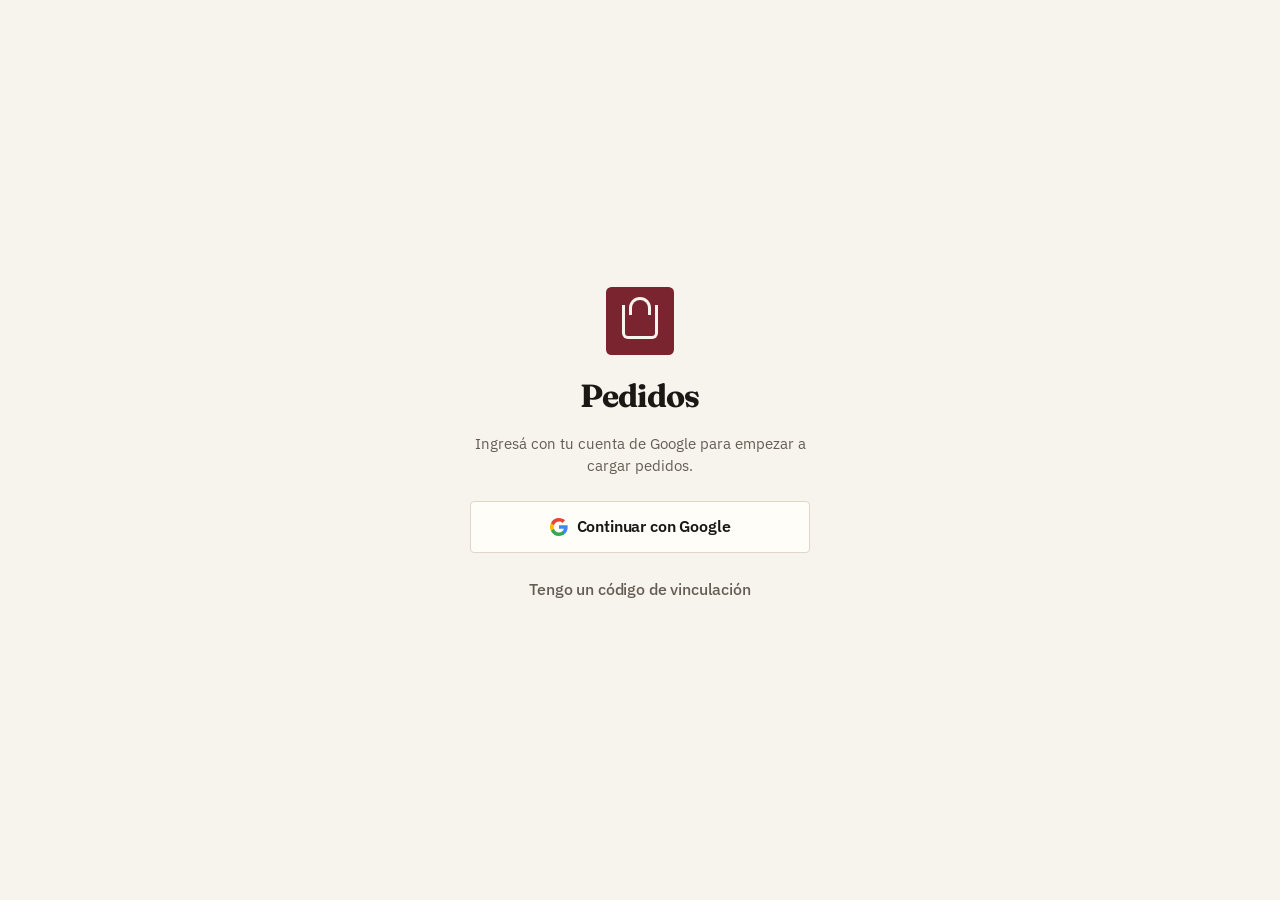
<file: docs/index.html>
<!doctype html>
<html lang="es">
<head>
<meta charset="utf-8">
<title>Pedidos</title>
<meta name="viewport" content="width=device-width, initial-scale=1, viewport-fit=cover, maximum-scale=1">
<meta name="theme-color" content="#f7f6f3" media="(prefers-color-scheme: light)">
<meta name="theme-color" content="#101114" media="(prefers-color-scheme: dark)">
<meta name="apple-mobile-web-app-capable" content="yes">
<meta name="apple-mobile-web-app-status-bar-style" content="black-translucent">
<meta name="apple-mobile-web-app-title" content="Pedidos">
<meta name="color-scheme" content="light dark">
<link rel="manifest" href="manifest.webmanifest">
<link rel="apple-touch-icon" href="icons/apple-touch-icon.png">
<link rel="icon" href="icons/icon-192.png">
<link rel="stylesheet" href="styles.css?v=33">
<link rel="preconnect" href="https://fonts.gstatic.com" crossorigin>
<link rel="stylesheet" href="https://fonts.googleapis.com/css2?family=Fraunces:opsz,wght@9..144,500;9..144,700&amp;family=IBM+Plex+Mono:wght@400;600&amp;family=IBM+Plex+Sans:wght@400;500;600&amp;display=swap">
<link rel="stylesheet" href="tema-editorial.css?v=33">
</head>
<body>

<!-- ── Arranque ─────────────────────────────────────────────────────────── -->
<section class="pantalla" id="p-boot" data-activa>
  <div class="centrado">
    <div class="marca marca-grande" aria-hidden="true"></div>
    <div class="spinner"></div>
  </div>
</section>

<!-- ── Login ────────────────────────────────────────────────────────────── -->
<section class="pantalla" id="p-login">
  <div class="centrado centrado-ancho">
    <div class="marca marca-grande" aria-hidden="true"></div>
    <h1 class="titulo-hero">Pedidos</h1>
    <p class="subtitulo">Ingresá con tu cuenta de Google para empezar a cargar pedidos.</p>

    <button class="btn btn-google" id="btn-login">
      <svg viewBox="0 0 18 18" width="18" height="18" aria-hidden="true">
        <path fill="#4285F4" d="M17.64 9.2c0-.64-.06-1.25-.16-1.84H9v3.48h4.84a4.14 4.14 0 0 1-1.8 2.72v2.26h2.92c1.7-1.57 2.68-3.88 2.68-6.62Z"/>
        <path fill="#34A853" d="M9 18c2.43 0 4.47-.8 5.96-2.18l-2.92-2.26c-.8.54-1.84.86-3.04.86-2.34 0-4.32-1.58-5.03-3.7H.96v2.33A9 9 0 0 0 9 18Z"/>
        <path fill="#FBBC05" d="M3.97 10.72a5.4 5.4 0 0 1 0-3.44V4.95H.96a9 9 0 0 0 0 8.1l3.01-2.33Z"/>
        <path fill="#EA4335" d="M9 3.58c1.32 0 2.5.46 3.44 1.35l2.58-2.58C13.46.89 11.43 0 9 0A9 9 0 0 0 .96 4.95l3.01 2.33C4.68 5.16 6.66 3.58 9 3.58Z"/>
      </svg>
      Continuar con Google
    </button>

    <button class="btn btn-texto" id="btn-ir-vincular">Tengo un código de vinculación</button>
    <button class="btn btn-texto" id="btn-demo" hidden>Ver una demo sin cuenta</button>
    <p class="nota" id="login-error" hidden></p>
  </div>
</section>

<!-- ── Código de vinculación: se muestra si el login terminó fuera de la app ─ -->
<section class="pantalla" id="p-codigo">
  <div class="centrado centrado-ancho">
    <div class="icono-info" aria-hidden="true">📱</div>
    <h1 class="titulo">Un paso más</h1>
    <p class="subtitulo">
      Iniciaste sesión en Safari, pero el ícono del escritorio guarda sus datos aparte.
      Abrí <strong>Pedidos</strong> desde el ícono, tocá <em>"Tengo un código"</em> y escribí:
    </p>
    <div class="codigo-display" id="codigo-vinculacion">— — — — — —</div>
    <p class="nota">Vence en 10 minutos. Si se vence, volvé a iniciar sesión.</p>
    <button class="btn btn-secundario" id="btn-seguir-aca">Seguir acá igual</button>
  </div>
</section>

<!-- ── Ingreso del código de vinculación ────────────────────────────────── -->
<section class="pantalla" id="p-vincular">
  <div class="centrado centrado-ancho">
    <h1 class="titulo">Código de vinculación</h1>
    <p class="subtitulo">Escribí los 6 dígitos que quedaron en la pantalla de Safari.</p>
    <input class="input-codigo" id="input-codigo" inputmode="numeric" autocomplete="one-time-code"
           maxlength="6" placeholder="000000" aria-label="Código de 6 dígitos">
    <button class="btn btn-primario" id="btn-vincular" disabled>Vincular</button>
    <button class="btn btn-texto" id="btn-volver-login">Volver</button>
    <p class="nota" id="vincular-error" hidden></p>
  </div>
</section>

<!-- ── Pedido ───────────────────────────────────────────────────────────── -->
<section class="pantalla pantalla-app" id="p-pedido">
  <div class="cinta-demo" id="cinta-demo" hidden>Modo demo · nada de esto se guarda</div>
  <header class="cabecera">
    <div class="marca-fila"><span>Origen Natural</span></div>
    <div class="cabecera-fila">
      <label class="campo-nombre">
        <span class="campo-label">Nombre del pedido</span>
        <input id="input-nombre" type="text" placeholder="¿Para quién es?"
               autocomplete="off" autocapitalize="words" enterkeyhint="done"
               list="nombres-recientes" aria-label="Nombre del pedido">
      </label>
      <div class="cuenta-cabecera" id="cuenta-cabecera" hidden>
        <b id="cuenta-numero">0</b><span>ítems</span>
      </div>
      <button class="btn-icono" id="btn-menu" aria-label="Opciones">
        <svg viewBox="0 0 24 24" width="22" height="22" aria-hidden="true">
          <circle cx="12" cy="5" r="2"/><circle cx="12" cy="12" r="2"/><circle cx="12" cy="19" r="2"/>
        </svg>
      </button>
    </div>
    <datalist id="nombres-recientes"></datalist>

    <div class="buscador">
      <svg viewBox="0 0 24 24" width="18" height="18" aria-hidden="true" class="buscador-lupa">
        <circle cx="11" cy="11" r="7" fill="none" stroke="currentColor" stroke-width="2"/>
        <path d="m16.5 16.5 4 4" stroke="currentColor" stroke-width="2" stroke-linecap="round"/>
      </svg>
      <input id="input-buscar" type="search" placeholder="Buscar producto" aria-label="Buscar producto"
             autocomplete="off" autocorrect="off" spellcheck="false" enterkeyhint="search">
      <button class="buscador-limpiar" id="btn-limpiar-busqueda" hidden aria-label="Limpiar búsqueda">✕</button>
    </div>

    <div class="chips" id="chips-categorias" role="tablist" aria-label="Categorías"></div>
  </header>

  <main class="lista" id="lista-productos" aria-live="polite"></main>

  <div class="vacio" id="lista-vacia" hidden>
    <p>No hay productos que coincidan.</p>
    <button class="btn btn-texto" id="btn-reset-filtros">Ver todos</button>
  </div>

  <footer class="barra-inferior">
    <button class="btn btn-primario btn-finalizar" id="btn-finalizar" disabled>
      <span id="finalizar-texto">Finalizar</span>
      <span class="badge" id="finalizar-badge" hidden>0</span>
    </button>
    <p class="barra-motivo" id="barra-motivo" hidden></p>
  </footer>
</section>

<!-- ── Resumen (hoja inferior) ──────────────────────────────────────────── -->
<div class="velo" id="velo" hidden></div>
<section class="hoja" id="p-resumen" hidden aria-modal="true" role="dialog" aria-label="Resumen del pedido">
  <div class="hoja-agarre" aria-hidden="true"></div>
  <h2 class="hoja-titulo">Revisá el pedido</h2>
  <p class="hoja-sub" id="resumen-nombre"></p>
  <div class="resumen-lista" id="resumen-lista"></div>
  <div class="resumen-total">
    <span>Total</span>
    <strong id="resumen-total">0 ítems</strong>
  </div>
  <button class="btn btn-primario" id="btn-confirmar">Confirmar pedido</button>
  <button class="btn btn-texto" id="btn-volver-pedido">Seguir editando</button>
  <p class="nota nota-error" id="resumen-error" hidden></p>
</section>

<!-- ── Éxito ────────────────────────────────────────────────────────────── -->
<section class="pantalla" id="p-exito">
  <div class="centrado centrado-ancho">
    <div class="tilde" aria-hidden="true">
      <svg viewBox="0 0 52 52" width="72" height="72">
        <circle cx="26" cy="26" r="24" fill="none" stroke="currentColor" stroke-width="3" class="tilde-circulo"/>
        <path d="M15 27l8 8 15-16" fill="none" stroke="currentColor" stroke-width="4"
              stroke-linecap="round" stroke-linejoin="round" class="tilde-check"/>
      </svg>
    </div>
    <h1 class="titulo">Pedido enviado</h1>
    <p class="subtitulo" id="exito-detalle"></p>
    <div class="pedido-id" id="exito-id"></div>
    <button class="btn btn-primario" id="btn-nuevo">Nuevo pedido</button>
  </div>
</section>

<!-- ── Menú de opciones ─────────────────────────────────────────────────── -->
<section class="hoja" id="p-menu" hidden aria-modal="true" role="dialog" aria-label="Opciones">
  <div class="hoja-agarre" aria-hidden="true"></div>
  <p class="menu-usuario" id="menu-usuario"></p>
  <button class="menu-opcion" id="btn-etiquetas"><span class="emoji">🏷</span>Generar etiquetas</button>
  <button class="menu-opcion" id="btn-refrescar"><span class="emoji">↻</span>Actualizar catálogo</button>
  <button class="menu-opcion" id="btn-catalogo"><span class="emoji">☰</span>Stock y precios</button>
  <button class="menu-opcion" id="btn-tema"><span class="emoji">◐</span><span id="tema-etiqueta">Diseño</span></button>
  <button class="menu-opcion" id="btn-modo"><span class="emoji">☀</span><span id="modo-etiqueta">Modo</span></button>
  <button class="menu-opcion" id="btn-vaciar"><span class="emoji">✕</span>Vaciar pedido</button>
  <button class="menu-opcion peligro" id="btn-salir"><span class="emoji">⏻</span>Cerrar sesión</button>
</section>

<!-- ── Resultado de generar etiquetas ──────────────────────────────────── -->
<section class="hoja" id="p-etiquetas" hidden aria-modal="true" role="dialog" aria-label="Etiquetas generadas">
  <div class="hoja-agarre" aria-hidden="true"></div>
  <h2 class="hoja-titulo" id="etiquetas-titulo">Etiquetas listas</h2>
  <p class="hoja-sub" id="etiquetas-detalle"></p>
  <a class="btn btn-primario" id="btn-abrir-archivo" target="_blank" rel="noopener">Abrir el archivo</a>
  <button class="btn btn-texto" id="btn-deshacer-etiquetas">Deshacer: volver a dejarlos pendientes</button>
  <button class="btn btn-texto" id="btn-cerrar-etiquetas">Listo</button>
  <p class="nota nota-error" id="etiquetas-error" hidden></p>
</section>

<div class="aviso" id="aviso" hidden role="status"></div>

<script src="config.js?v=33"></script>
<script>
/* Antes de pintar, para que no se vea un parpadeo del tema anterior.
   Prioridad: lo que diga la URL, después la preferencia del dispositivo,
   y si no hay ninguna, lo que fije config.js. */
(function () {
  try {
    var url = new URLSearchParams(location.search).get('tema');
    if (url) localStorage.setItem('pedidos.tema', url);
    var elegido = url || localStorage.getItem('pedidos.tema') ||
      (window.PEDIDOS_CONFIG && window.PEDIDOS_CONFIG.tema) || 'editorial';
    document.documentElement.dataset.tema = elegido;

    /* 'auto' sigue al sistema; 'claro' y 'oscuro' lo ignoran. */
    var modoUrl = new URLSearchParams(location.search).get('modo');
    if (modoUrl) localStorage.setItem('pedidos.modo', modoUrl);
    document.documentElement.dataset.modo =
      modoUrl || localStorage.getItem('pedidos.modo') || 'auto';
  } catch (e) {
    document.documentElement.dataset.tema = 'editorial';
    document.documentElement.dataset.modo = 'auto';
  }
})();
</script>
<script src="app.js?v=33"></script>
</body>
</html>
</file>
<file: docs/styles.css>
/* ═══════════════════════════════════════════════════════════════════════
   Pedidos — hoja de estilos única.
   Pensada para iPhone en modo standalone: áreas táctiles grandes,
   tipografía del sistema, respeto por las safe areas y dark mode nativo.
   ═══════════════════════════════════════════════════════════════════════ */

:root {
  --fondo:        #f7f6f3;
  --superficie:   #ffffff;
  --superficie-2: #f0efeb;
  --texto:        #14151a;
  --tenue:        #6d6e78;
  --borde:        #e6e4de;
  --acento:       #d94a24;
  --acento-texto: #ffffff;
  --acento-suave: #fdeee9;
  --peligro:      #c0392b;
  --sombra:       0 1px 2px rgba(20,21,26,.05), 0 8px 24px rgba(20,21,26,.06);
  --sombra-alta:  0 -8px 32px rgba(20,21,26,.10);
  --radio:        16px;
  --radio-chico:  12px;
  --seg-top:      env(safe-area-inset-top, 0px);
  --seg-bottom:   env(safe-area-inset-bottom, 0px);
}

/* Tres estados, no dos: sin preferencia explícita manda el sistema; con
   ella manda la elección. Por eso el bloque oscuro se repite: una vez
   tras el media query —ignorado si se pidió claro— y otra forzado. */
@media (prefers-color-scheme: dark) {
  :root:not([data-modo="claro"]) {
    --fondo:        #101114;
    --superficie:   #191a1f;
    --superficie-2: #212229;
    --texto:        #f2f2f0;
    --tenue:        #9a9ba5;
    --borde:        #2a2b33;
    --acento:       #ff6a41;
    --acento-texto: #1a0d07;
    --acento-suave: #2a1a13;
    --peligro:      #ff6b5e;
    --sombra:       0 1px 2px rgba(0,0,0,.4), 0 8px 24px rgba(0,0,0,.35);
    --sombra-alta:  0 -8px 32px rgba(0,0,0,.5);
  }
}

:root[data-modo="oscuro"] {
    --fondo:        #101114;
    --superficie:   #191a1f;
    --superficie-2: #212229;
    --texto:        #f2f2f0;
    --tenue:        #9a9ba5;
    --borde:        #2a2b33;
    --acento:       #ff6a41;
    --acento-texto: #1a0d07;
    --acento-suave: #2a1a13;
    --peligro:      #ff6b5e;
    --sombra:       0 1px 2px rgba(0,0,0,.4), 0 8px 24px rgba(0,0,0,.35);
    --sombra-alta:  0 -8px 32px rgba(0,0,0,.5);
  }

* { box-sizing: border-box; -webkit-tap-highlight-color: transparent; }

/* Cualquier regla propia con display —.hoja, .btn, .badge— le gana al atributo
   hidden, que solo está definido en la hoja de estilos del navegador. Sin esto,
   las hojas inferiores quedaban visibles siempre, tapando media pantalla. */
[hidden] { display: none !important; }

/* Piezas que solo usa el tema editorial: ocultas salvo que él las encienda. */
.marca-fila, .cuenta-cabecera, .grupo-cuenta { display: none; }

html, body {
  margin: 0;
  padding: 0;
  height: 100%;
  overscroll-behavior-y: none;
}

body {
  background: var(--fondo);
  color: var(--texto);
  font-family: -apple-system, BlinkMacSystemFont, "SF Pro Text", system-ui, "Segoe UI", Roboto, sans-serif;
  font-size: 16px;
  line-height: 1.45;
  -webkit-font-smoothing: antialiased;
  text-rendering: optimizeLegibility;
}

/* Todos los inputs a 16px: por debajo de eso iOS hace zoom al enfocar. */
input, button, textarea, select { font: inherit; font-size: 16px; color: inherit; }
button { cursor: pointer; touch-action: manipulation; }

/* ── Pantallas ───────────────────────────────────────────────────────── */

.pantalla { display: none; }
.pantalla[data-activa] { display: block; }
.pantalla-app[data-activa] { display: flex; flex-direction: column; height: 100dvh; }

.centrado {
  min-height: 100dvh;
  display: flex;
  flex-direction: column;
  align-items: center;
  justify-content: center;
  gap: 14px;
  padding: calc(32px + var(--seg-top)) 24px calc(32px + var(--seg-bottom));
  text-align: center;
}
.centrado-ancho > * { width: 100%; max-width: 340px; }

.titulo-hero { font-size: 32px; font-weight: 700; letter-spacing: -.02em; margin: 4px 0 0; }
.titulo      { font-size: 25px; font-weight: 650; letter-spacing: -.01em; margin: 4px 0 0; }
.subtitulo   { color: var(--tenue); margin: 0 0 10px; font-size: 15px; }
.nota        { color: var(--tenue); font-size: 13px; margin: 6px 0 0; }
.nota-error  { color: var(--peligro); }

.marca {
  background: var(--acento);
  border-radius: 24%;
  box-shadow: var(--sombra);
  position: relative;
}
.marca-grande { width: 68px; height: 68px; }
.marca::after {
  content: "";
  position: absolute; inset: 26% 24% 24% 24%;
  border: 3px solid var(--acento-texto);
  border-top-width: 0;
  border-radius: 0 0 6px 6px;
}
.marca::before {
  content: "";
  position: absolute;
  top: 15%; left: 34%; right: 34%; height: 22%;
  border: 3px solid var(--acento-texto);
  border-bottom: 0;
  border-radius: 20px 20px 0 0;
}

.spinner {
  width: 26px; height: 26px; border-radius: 50%;
  border: 2.5px solid var(--borde);
  border-top-color: var(--acento);
  animation: girar .7s linear infinite;
}
@keyframes girar { to { transform: rotate(360deg); } }

.icono-info { font-size: 46px; }

/* ── Botones ─────────────────────────────────────────────────────────── */

.btn {
  display: flex; align-items: center; justify-content: center; gap: 9px;
  min-height: 52px; padding: 0 20px;
  border: 0; border-radius: 14px;
  font-weight: 600; letter-spacing: -.01em;
  transition: transform .12s ease, opacity .15s ease, background .15s ease;
}
.btn:active:not(:disabled) { transform: scale(.975); }
.btn:disabled { opacity: .42; cursor: default; }

.btn-primario  { background: var(--acento); color: var(--acento-texto); }
a.btn          { text-decoration: none; }
.btn-secundario{ background: var(--superficie-2); color: var(--texto); }
.btn-google    { background: var(--superficie); color: var(--texto); border: 1px solid var(--borde); box-shadow: var(--sombra); }
.btn-texto     { background: none; color: var(--tenue); min-height: 46px; font-weight: 500; }
.btn-peligro   { color: var(--peligro); }

.btn-icono {
  flex: none;
  width: 44px; height: 44px;
  display: grid; place-items: center;
  background: none; border: 0; border-radius: 12px;
  color: var(--tenue); fill: currentColor;
}
.btn-icono:active { background: var(--superficie-2); }

.cinta-demo {
  flex: none;
  padding: calc(4px + var(--seg-top)) 16px 5px;
  background: var(--texto);
  color: var(--fondo);
  font-size: 12px; font-weight: 650; letter-spacing: .03em;
  text-align: center;
}
/* Solo cuando la cinta se ve: el elemento está siempre en el DOM y este
   selector le comía la safe area a la cabecera, tapándola con la barra
   de estado del iPhone. */
.cinta-demo:not([hidden]) + .cabecera { padding-top: 10px; }

/* ── Cabecera del pedido ─────────────────────────────────────────────── */

.cabecera {
  flex: none;
  padding: calc(10px + var(--seg-top)) 16px 10px;
  background: color-mix(in srgb, var(--fondo) 82%, transparent);
  backdrop-filter: saturate(180%) blur(20px);
  -webkit-backdrop-filter: saturate(180%) blur(20px);
  border-bottom: 1px solid var(--borde);
  position: relative;
  z-index: 5;
}
.cabecera-fila { display: flex; align-items: flex-end; gap: 6px; }

.campo-nombre { flex: 1; display: block; min-width: 0; }
.campo-label {
  display: block;
  font-size: 11px; font-weight: 650; letter-spacing: .07em; text-transform: uppercase;
  color: var(--tenue);
  margin-bottom: 1px;
}
.campo-nombre input {
  width: 100%;
  border: 0; background: none; padding: 2px 0;
  font-size: 22px; font-weight: 650; letter-spacing: -.02em;
}
.campo-nombre input::placeholder { color: var(--tenue); font-weight: 500; opacity: .65; }
.campo-nombre input:focus { outline: none; }

.buscador {
  display: flex; align-items: center; gap: 8px;
  margin-top: 10px; padding: 0 12px;
  height: 42px;
  background: var(--superficie-2);
  border-radius: 12px;
  color: var(--tenue);
}
.buscador input {
  flex: 1; min-width: 0;
  border: 0; background: none; padding: 0;
  color: var(--texto);
  -webkit-appearance: none;
}
.buscador input:focus { outline: none; }
.buscador input::-webkit-search-cancel-button { display: none; }
.buscador-lupa { flex: none; }
.buscador-limpiar { border: 0; background: none; color: var(--tenue); padding: 4px 2px; font-size: 15px; }

.chips {
  display: flex; gap: 7px;
  margin: 10px -16px 0;
  padding: 0 16px 2px;
  overflow-x: auto;
  scrollbar-width: none;
  scroll-snap-type: x proximity;
}
.chips::-webkit-scrollbar { display: none; }
.chip {
  flex: none;
  height: 34px; padding: 0 14px;
  border: 1px solid var(--borde); border-radius: 999px;
  background: var(--superficie);
  color: var(--tenue);
  font-size: 14px; font-weight: 550;
  scroll-snap-align: start;
  transition: background .15s ease, color .15s ease, border-color .15s ease;
}
.chip[aria-selected="true"] {
  background: var(--texto); border-color: var(--texto);
  color: var(--fondo);
}

/* ── Listado ─────────────────────────────────────────────────────────── */

.lista {
  flex: 1;
  overflow-y: auto;
  -webkit-overflow-scrolling: touch;
  padding: 8px 16px 12px;
  scroll-padding-top: 8px;
}

.grupo-titulo {
  position: sticky; top: 0;
  margin: 14px 0 6px;
  padding: 6px 0;
  font-size: 12px; font-weight: 700; letter-spacing: .08em; text-transform: uppercase;
  color: var(--tenue);
  background: var(--fondo);
  z-index: 1;
}
.grupo-titulo:first-child { margin-top: 2px; }

.item {
  display: flex; align-items: center; gap: 12px;
  padding: 12px 14px;
  margin-bottom: 8px;
  background: var(--superficie);
  border: 1px solid var(--borde);
  border-radius: var(--radio);
  box-shadow: var(--sombra);
  content-visibility: auto;
  contain-intrinsic-size: auto 76px;
  transition: border-color .18s ease, background .18s ease;
}
.item[data-elegido="true"] {
  border-color: var(--acento);
  background: var(--acento-suave);
}

/* Agotado: se sigue viendo, para que se entienda que el producto existe y
   que justo no hay, en vez de parecer que lo borraron del catálogo. */
.item[data-agotado="true"] { background: none; box-shadow: none; }
.item[data-agotado="true"] .item-nombre { color: var(--tenue); }
.item[data-agotado="true"] .item-meta { color: var(--tenue); font-weight: 600; }

.item-info { flex: 1; min-width: 0; }
.item-nombre {
  font-weight: 600; letter-spacing: -.01em;
  overflow-wrap: anywhere;
}
.item-meta { color: var(--tenue); font-size: 13px; margin-top: 1px; }

/* Stepper: en 0 es solo un "+"; al sumar se despliega en píldora. */
.stepper {
  flex: none;
  display: flex; align-items: center;
  background: var(--superficie-2);
  border-radius: 999px;
  padding: 3px;
}
.item[data-elegido="true"] .stepper { background: var(--superficie); }

.stepper button {
  width: 40px; height: 40px;
  display: grid; place-items: center;
  border: 0; border-radius: 50%;
  background: none;
  color: var(--acento);
  font-size: 23px; font-weight: 400; line-height: 1;
  transition: transform .1s ease, background .15s ease;
}
.stepper button:active { transform: scale(.88); background: var(--acento-suave); }
.stepper .btn-mas { background: var(--acento); color: var(--acento-texto); }
.stepper .btn-mas:active { background: var(--acento); }

.stepper button:disabled {
  background: var(--superficie-2);
  color: var(--tenue);
  opacity: .55;
}
.stepper button:disabled:active { transform: none; }

.stepper .cantidad {
  min-width: 30px;
  text-align: center;
  font-weight: 700; font-variant-numeric: tabular-nums;
  font-size: 17px;
}
.stepper[data-cero="true"] .btn-menos,
.stepper[data-cero="true"] .cantidad { display: none; }

@keyframes latir { 0%,100% { transform: scale(1); } 45% { transform: scale(1.28); } }
.cantidad.pulso { animation: latir .22s ease; }

.vacio { padding: 40px 24px; text-align: center; color: var(--tenue); }

/* Skeletons de carga */
.esqueleto {
  height: 76px; margin-bottom: 8px;
  border-radius: var(--radio);
  background: linear-gradient(100deg, var(--superficie) 30%, var(--superficie-2) 50%, var(--superficie) 70%);
  background-size: 220% 100%;
  animation: brillo 1.3s ease-in-out infinite;
}
@keyframes brillo { to { background-position: -180% 0; } }

/* ── Barra inferior ──────────────────────────────────────────────────── */

.barra-inferior {
  flex: none;
  padding: 12px 16px calc(12px + var(--seg-bottom));
  background: color-mix(in srgb, var(--fondo) 88%, transparent);
  backdrop-filter: saturate(180%) blur(20px);
  -webkit-backdrop-filter: saturate(180%) blur(20px);
  border-top: 1px solid var(--borde);
}
.btn-finalizar { width: 100%; font-size: 17px; }
.badge {
  min-width: 26px; height: 26px; padding: 0 7px;
  display: grid; place-items: center;
  border-radius: 999px;
  background: color-mix(in srgb, var(--acento-texto) 22%, transparent);
  font-size: 14px; font-weight: 700; font-variant-numeric: tabular-nums;
}
.barra-motivo { margin: 7px 0 0; text-align: center; font-size: 13px; color: var(--tenue); }

/* ── Hoja inferior (resumen / menú) ──────────────────────────────────── */

.velo {
  position: fixed; inset: 0;
  background: rgba(0,0,0,.45);
  backdrop-filter: blur(2px);
  z-index: 20;
  animation: aparecer .2s ease;
}
@keyframes aparecer { from { opacity: 0; } }

.hoja {
  position: fixed; left: 0; right: 0; bottom: 0;
  z-index: 21;
  display: flex; flex-direction: column; gap: 10px;
  max-height: 86dvh;
  overflow-y: auto;
  padding: 8px 20px calc(20px + var(--seg-bottom));
  background: var(--fondo);
  border-radius: 22px 22px 0 0;
  box-shadow: var(--sombra-alta);
  animation: subir .26s cubic-bezier(.32,.72,0,1);
}
@keyframes subir { from { transform: translateY(100%); } }

.hoja-agarre {
  width: 38px; height: 5px; margin: 0 auto 8px;
  background: var(--borde); border-radius: 3px;
}
.hoja-titulo { margin: 0; font-size: 21px; font-weight: 650; letter-spacing: -.01em; }
.hoja-sub { margin: -6px 0 4px; color: var(--tenue); font-size: 15px; }

.resumen-lista { display: flex; flex-direction: column; }
.resumen-fila {
  display: flex; align-items: center; gap: 12px;
  padding: 11px 0;
  border-bottom: 1px solid var(--borde);
}
.resumen-fila span:first-child { flex: 1; }
.resumen-cant {
  font-variant-numeric: tabular-nums; font-weight: 700;
  color: var(--acento);
}
.resumen-total {
  display: flex; justify-content: space-between; align-items: center;
  padding: 12px 0 4px;
  font-size: 17px;
}

.menu-usuario {
  margin: 0 0 2px;
  color: var(--tenue);
  font-size: 13px;
  text-align: center;
}

/* El menú va como lista, no como pila de botones: ocupaba media pantalla. */
#p-menu { gap: 0; padding-bottom: calc(10px + var(--seg-bottom)); }

.menu-opcion {
  display: flex; align-items: center; gap: 12px;
  width: 100%;
  min-height: 50px;
  padding: 0 4px;
  border: 0; border-radius: 0;
  border-top: 1px solid var(--borde);
  background: none;
  color: var(--texto);
  font-weight: 500;
  text-align: left;
  transition: background .12s ease;
}
.menu-opcion:first-of-type { margin-top: 6px; }
.menu-opcion:active { background: var(--superficie-2); }
.menu-opcion .emoji { width: 22px; font-size: 17px; text-align: center; }
.menu-opcion.peligro { color: var(--peligro); }

/* ── Vinculación ─────────────────────────────────────────────────────── */

.codigo-display {
  font-size: 38px; font-weight: 700;
  letter-spacing: .16em; font-variant-numeric: tabular-nums;
  padding: 18px 10px;
  background: var(--superficie);
  border: 1px solid var(--borde);
  border-radius: var(--radio);
  box-shadow: var(--sombra);
}
.input-codigo {
  width: 100%;
  height: 62px;
  text-align: center;
  font-size: 30px; font-weight: 700; letter-spacing: .2em;
  font-variant-numeric: tabular-nums;
  background: var(--superficie);
  border: 1px solid var(--borde);
  border-radius: var(--radio);
}
.input-codigo:focus { outline: 2px solid var(--acento); outline-offset: -1px; }

/* ── Éxito ───────────────────────────────────────────────────────────── */

.tilde { color: var(--acento); }
.tilde-circulo { stroke-dasharray: 152; stroke-dashoffset: 152; animation: trazar .5s ease forwards; }
.tilde-check   { stroke-dasharray: 48;  stroke-dashoffset: 48;  animation: trazar .3s .4s ease forwards; }
@keyframes trazar { to { stroke-dashoffset: 0; } }

.pedido-id {
  font-size: 27px; font-weight: 700; letter-spacing: .02em;
  padding: 12px;
  background: var(--superficie);
  border: 1px solid var(--borde);
  border-radius: var(--radio);
  margin-bottom: 6px;
}

/* ── Aviso flotante ──────────────────────────────────────────────────── */

.aviso {
  position: fixed;
  left: 50%; transform: translateX(-50%);
  bottom: calc(96px + var(--seg-bottom));
  z-index: 40;
  max-width: calc(100vw - 40px);
  padding: 11px 18px;
  border-radius: 999px;
  background: var(--texto); color: var(--fondo);
  font-size: 14px; font-weight: 550;
  box-shadow: var(--sombra);
  animation: aparecer .2s ease;
}

@media (prefers-reduced-motion: reduce) {
  *, *::before, *::after { animation-duration: .01ms !important; transition-duration: .01ms !important; }
}
</file>
<file: docs/tema-editorial.css>
/* ═══════════════════════════════════════════════════════════════════════
   Tema editorial — papel, tinta y bordó.
   Todo cuelga de :root[data-tema="editorial"]: con el tema apagado este
   archivo no pinta una sola regla, así que volver al diseño anterior es
   cambiar una línea en config.js, no revertir código.
   ═══════════════════════════════════════════════════════════════════════ */

:root[data-tema="editorial"] {
  --fondo:        #f7f4ee;
  --superficie:   #fffdf8;
  --superficie-2: #efe9dd;
  --texto:        #1a1714;
  --tenue:        #655d53;
  --borde:        #ddd6c9;
  --borde-firme:  #c9bfae;
  --acento:       #7a2430;
  --acento-texto: #f7f4ee;
  --acento-suave: #efe9dd;
  --peligro:      #8a2a22;
  --sombra:       none;
  --sombra-alta:  0 -8px 32px rgba(26,23,20,.14);

  --serif: Fraunces, Georgia, 'Times New Roman', serif;
  --sans:  'IBM Plex Sans', -apple-system, BlinkMacSystemFont, system-ui, sans-serif;
  --mono:  'IBM Plex Mono', ui-monospace, SFMono-Regular, Menlo, monospace;
}

/* Tres estados, no dos: sin preferencia explícita manda el sistema; con
   ella manda la elección. Por eso el bloque oscuro se repite: una vez
   tras el media query —ignorado si se pidió claro— y otra forzado. */
@media (prefers-color-scheme: dark) {
  :root[data-tema="editorial"]:not([data-modo="claro"]) {
    --fondo:        #15120f;
    --superficie:   #1d1916;
    --superficie-2: #272019;
    --texto:        #f2ece1;
    --tenue:        #a2978a;
    --borde:        #302a23;
    --borde-firme:  #453c32;
    --acento:       #d4857c;
    --acento-texto: #15120f;
    --acento-suave: #2a1f1c;
    --peligro:      #e08b80;
  }
}

:root[data-tema="editorial"][data-modo="oscuro"] {
    --fondo:        #15120f;
    --superficie:   #1d1916;
    --superficie-2: #272019;
    --texto:        #f2ece1;
    --tenue:        #a2978a;
    --borde:        #302a23;
    --borde-firme:  #453c32;
    --acento:       #d4857c;
    --acento-texto: #15120f;
    --acento-suave: #2a1f1c;
    --peligro:      #e08b80;
  }

:root[data-tema="editorial"] body { font-family: var(--sans); }

/* ── Cabecera: portada de catálogo ───────────────────────────────────── */

:root[data-tema="editorial"] .cabecera {
  position: relative;
  padding: calc(14px + var(--seg-top)) 20px 0;
  background: var(--fondo);
  border-bottom: 0;
  backdrop-filter: none;
  -webkit-backdrop-filter: none;
}

/* La marca y su regla abren la pantalla, como el encabezado de una página. */
:root[data-tema="editorial"] .marca-fila {
  display: flex;
  align-items: center;
  border-bottom: 1px solid var(--texto);
  padding-bottom: 7px;
}
:root[data-tema="editorial"] .marca-fila span {
  font-family: var(--mono);
  font-size: 10px;
  font-weight: 600;
  letter-spacing: .2em;
  text-transform: uppercase;
  color: var(--acento);
}

/* El menú sube a la línea de la marca sin duplicar el botón en el markup. */
:root[data-tema="editorial"] .btn-menu {
  position: absolute;
  top: calc(6px + var(--seg-top));
  right: 16px;
  width: 36px;
  height: 36px;
}

:root[data-tema="editorial"] .cabecera-fila {
  align-items: flex-end;
  padding: 14px 0 12px;
}

:root[data-tema="editorial"] .campo-label {
  font-family: var(--mono);
  font-size: 10px;
  font-weight: 400;
  letter-spacing: .16em;
  margin-bottom: 3px;
}

:root[data-tema="editorial"] .campo-nombre input {
  font-family: var(--serif);
  font-size: 34px;
  font-weight: 700;
  letter-spacing: -.02em;
  line-height: 1.08;
}

/* Contador de ítems: en el encabezado se ve sin bajar a la barra. */
:root[data-tema="editorial"] .cuenta-cabecera {
  display: block;
  flex: none;
  text-align: right;
  padding-bottom: 2px;
}
:root[data-tema="editorial"] .cuenta-cabecera b {
  display: block;
  font-family: var(--serif);
  font-size: 28px;
  font-weight: 700;
  line-height: 1;
  font-variant-numeric: tabular-nums;
}
:root[data-tema="editorial"] .cuenta-cabecera span {
  display: block;
  font-family: var(--mono);
  font-size: 9px;
  letter-spacing: .14em;
  text-transform: uppercase;
  color: var(--tenue);
  margin-top: 2px;
}

:root[data-tema="editorial"] .buscador {
  margin-top: 0;
  padding: 0 0 9px;
  height: auto;
  background: none;
  border-radius: 0;
  border-bottom: 1px solid var(--borde);
}
:root[data-tema="editorial"] .buscador input { font-size: 14px; }

:root[data-tema="editorial"] .chips { margin-top: 12px; padding-bottom: 4px; }
:root[data-tema="editorial"] .chip {
  height: 30px;
  border-radius: 3px;
  border-color: var(--borde-firme);
  background: none;
  font-family: var(--mono);
  font-size: 11px;
  font-weight: 400;
  letter-spacing: .06em;
  text-transform: uppercase;
}
:root[data-tema="editorial"] .chip[aria-selected="true"] {
  background: var(--texto);
  border-color: var(--texto);
  color: var(--fondo);
}

/* ── El listado como un índice ───────────────────────────────────────── */

:root[data-tema="editorial"] .lista { padding: 0 20px 12px; }

:root[data-tema="editorial"] .grupo-titulo {
  display: flex;
  align-items: baseline;
  gap: 10px;
  margin: 16px 0 0;
  padding: 0 0 8px;
  font-family: var(--serif);
  font-size: 15px;
  font-weight: 700;
  letter-spacing: 0;
  text-transform: none;
  color: var(--acento);
  background: var(--fondo);
}
/* La regla que lleva el ojo del nombre de la categoría hasta su cuenta. */
:root[data-tema="editorial"] .grupo-titulo::after {
  content: "";
  flex: 1;
  height: 1px;
  background: var(--borde);
}
:root[data-tema="editorial"] .grupo-cuenta {
  display: block;
  order: 3;
  font-family: var(--mono);
  font-size: 10px;
  font-weight: 400;
  color: var(--tenue);
}

:root[data-tema="editorial"] .item {
  gap: 12px;
  padding: 11px 0;
  margin-bottom: 0;
  background: none;
  border: 0;
  border-bottom: 1px solid var(--borde);
  border-radius: 0;
  box-shadow: none;
  contain-intrinsic-size: auto 66px;
}
:root[data-tema="editorial"] .item[data-elegido="true"] {
  background: var(--superficie-2);
  border-color: var(--borde);
  padding-inline: 12px;
  margin-inline: -12px;
}

:root[data-tema="editorial"] .item-nombre { font-size: 15px; font-weight: 500; line-height: 1.3; }
:root[data-tema="editorial"] .item[data-elegido="true"] .item-nombre { font-weight: 600; }
:root[data-tema="editorial"] .item-meta {
  font-family: var(--mono);
  font-size: 10px;
  letter-spacing: .04em;
  margin-top: 3px;
}
:root[data-tema="editorial"] .item[data-agotado="true"] .item-nombre {
  color: var(--tenue);
  text-decoration: line-through;
}

:root[data-tema="editorial"] .stepper {
  gap: 6px;
  padding: 0;
  background: none;
}
:root[data-tema="editorial"] .item[data-elegido="true"] .stepper { background: none; }

:root[data-tema="editorial"] .stepper button {
  width: 36px;
  height: 36px;
  border: 1px solid var(--borde-firme);
  border-radius: 50%;
  font-size: 18px;
  color: var(--texto);
}
:root[data-tema="editorial"] .stepper .btn-menos { color: var(--tenue); }
:root[data-tema="editorial"] .stepper .btn-mas {
  background: none;
  color: var(--texto);
}
:root[data-tema="editorial"] .item[data-elegido="true"] .stepper .btn-mas {
  background: var(--acento);
  border-color: var(--acento);
  color: var(--acento-texto);
}
:root[data-tema="editorial"] .stepper button:disabled {
  background: none;
  border-color: var(--borde);
  opacity: .5;
}

:root[data-tema="editorial"] .cantidad {
  min-width: 26px;
  font-family: var(--serif);
  font-size: 22px;
  font-weight: 700;
  color: var(--acento);
}

/* Agotado: un sello en vez de un botón apagado. */
.sello-agotado { display: none; }
:root[data-tema="editorial"] .item[data-agotado="true"] .stepper { display: none; }
:root[data-tema="editorial"] .item[data-agotado="true"] .sello-agotado {
  display: block;
  flex: none;
  font-family: var(--mono);
  font-size: 10px;
  letter-spacing: .1em;
  text-transform: uppercase;
  color: var(--tenue);
  border: 1px solid var(--borde);
  border-radius: 3px;
  padding: 4px 7px;
}

/* ── Colofón ─────────────────────────────────────────────────────────── */

:root[data-tema="editorial"] .barra-inferior {
  padding: 14px 20px calc(14px + var(--seg-bottom));
  background: var(--fondo);
  border-top: 1px solid var(--texto);
  backdrop-filter: none;
  -webkit-backdrop-filter: none;
}
:root[data-tema="editorial"] .btn-finalizar {
  min-height: 54px;
  border-radius: 4px;
  font-family: var(--serif);
  font-size: 18px;
  font-weight: 700;
  letter-spacing: .01em;
}
:root[data-tema="editorial"] .badge {
  background: none;
  font-family: var(--mono);
  font-size: 13px;
  opacity: .75;
}
:root[data-tema="editorial"] .barra-motivo { font-family: var(--mono); font-size: 11px; }

/* ── Hojas, diálogos y pantallas sueltas ─────────────────────────────── */

:root[data-tema="editorial"] .hoja { border-radius: 6px 6px 0 0; }
:root[data-tema="editorial"] .hoja-titulo,
:root[data-tema="editorial"] .titulo,
:root[data-tema="editorial"] .titulo-hero {
  font-family: var(--serif);
  font-weight: 700;
}
:root[data-tema="editorial"] .btn { border-radius: 4px; }
:root[data-tema="editorial"] .btn-primario { font-family: var(--serif); font-weight: 700; }
:root[data-tema="editorial"] .resumen-cant { font-family: var(--serif); font-size: 18px; }
:root[data-tema="editorial"] .pedido-id,
:root[data-tema="editorial"] .codigo-display,
:root[data-tema="editorial"] .input-codigo { font-family: var(--mono); }
:root[data-tema="editorial"] .menu-opcion { font-family: var(--sans); }
:root[data-tema="editorial"] .aviso { border-radius: 4px; font-family: var(--sans); }
:root[data-tema="editorial"] .marca { border-radius: 8%; }
</file>
<file: docs/admin/admin.css>
/* ═══════════════════════════════════════════════════════════════════════
   Catálogo — pensado para escritorio: tabla densa, edición en la celda.
   ═══════════════════════════════════════════════════════════════════════ */

:root {
  --fondo:        #f7f6f3;
  --superficie:   #ffffff;
  --superficie-2: #f0efeb;
  --texto:        #14151a;
  --tenue:        #6d6e78;
  --borde:        #e6e4de;
  --acento:       #d94a24;
  --ok:           #2e7d52;
  --peligro:      #c0392b;
  --alerta:       #9a6410;
  --azul:         #1a66c2;
  --sombra:       0 1px 2px rgba(20,21,26,.05), 0 8px 24px rgba(20,21,26,.06);
  --mono: ui-monospace, SFMono-Regular, "SF Mono", Menlo, Consolas, monospace;
}

/* Tres estados, no dos: sin preferencia explícita manda el sistema; con
   ella manda la elección. Por eso el bloque oscuro se repite: una vez
   tras el media query —ignorado si se pidió claro— y otra forzado. */
@media (prefers-color-scheme: dark) {
  :root:not([data-modo="claro"]) {
    --fondo:        #101114;
    --superficie:   #191a1f;
    --superficie-2: #212229;
    --texto:        #f2f2f0;
    --tenue:        #9a9ba5;
    --borde:        #2a2b33;
    --acento:       #ff6a41;
    --ok:           #4cc38a;
    --peligro:      #ff6b5e;
    --alerta:       #e0a84e;
    --azul:         #3d8ae0;
    --sombra:       0 1px 2px rgba(0,0,0,.4), 0 8px 24px rgba(0,0,0,.35);
  }
}

:root[data-modo="oscuro"] {
    --fondo:        #101114;
    --superficie:   #191a1f;
    --superficie-2: #212229;
    --texto:        #f2f2f0;
    --tenue:        #9a9ba5;
    --borde:        #2a2b33;
    --acento:       #ff6a41;
    --ok:           #4cc38a;
    --peligro:      #ff6b5e;
    --alerta:       #e0a84e;
    --azul:         #3d8ae0;
    --sombra:       0 1px 2px rgba(0,0,0,.4), 0 8px 24px rgba(0,0,0,.35);
  }

* { box-sizing: border-box; }
[hidden] { display: none !important; }

html, body { height: 100%; }

body {
  margin: 0;
  background: var(--fondo);
  color: var(--texto);
  font-family: -apple-system, BlinkMacSystemFont, "Segoe UI", Roboto, system-ui, sans-serif;
  font-size: 15px;
  line-height: 1.45;
  -webkit-font-smoothing: antialiased;
}

input, button, select { font: inherit; color: inherit; }
button { cursor: pointer; }

.visualmente-oculto {
  position: absolute; width: 1px; height: 1px;
  overflow: hidden; clip: rect(0 0 0 0); white-space: nowrap;
}

/* ── Estados de carga y error ────────────────────────────────────────── */

.cargando, .pantalla-error {
  min-height: 100dvh;
  display: flex; flex-direction: column;
  align-items: center; justify-content: center;
  gap: 14px;
  color: var(--tenue);
  text-align: center;
  padding: 24px;
}
.pantalla-error h1 { color: var(--texto); font-size: 22px; margin: 0; }

.diagnostico {
  max-width: min(640px, 90vw);
  margin: 0;
  padding: 12px 14px;
  background: var(--superficie);
  border: 1px solid var(--borde);
  border-radius: 9px;
  font-family: var(--mono);
  font-size: 12px;
  line-height: 1.5;
  text-align: left;
  white-space: pre-wrap;
  overflow-wrap: anywhere;
  color: var(--tenue);
}

.spinner {
  width: 26px; height: 26px; border-radius: 50%;
  border: 2.5px solid var(--borde);
  border-top-color: var(--acento);
  animation: girar .7s linear infinite;
}
@keyframes girar { to { transform: rotate(360deg); } }

/* ── Estructura ──────────────────────────────────────────────────────── */

.app { display: flex; flex-direction: column; height: 100dvh; }

.cabecera {
  flex: none;
  padding: 20px 24px 0;
  background: var(--fondo);
  border-bottom: 1px solid var(--borde);
}

.cabecera-fila {
  display: flex; align-items: flex-start; justify-content: space-between;
  gap: 24px; flex-wrap: wrap;
}

/* ── Solapas ─────────────────────────────────────────────────────────── */

.solapas { display: flex; gap: 4px; margin: -4px 0 0 -10px; }

.solapa {
  padding: 6px 10px;
  border: 0; border-radius: 8px;
  background: none;
  color: var(--tenue);
  font-size: 22px; font-weight: 650; letter-spacing: -.02em;
  display: flex; align-items: center; gap: 8px;
}
.solapa:hover { color: var(--texto); }
.solapa[aria-selected="true"] { color: var(--texto); }

.contador {
  min-width: 22px; height: 22px; padding: 0 7px;
  display: grid; place-items: center;
  border-radius: 999px;
  background: var(--acento); color: #fff;
  font-size: 12px; font-weight: 700; font-variant-numeric: tabular-nums;
  letter-spacing: 0;
}

/* ── Chips de estado ─────────────────────────────────────────────────── */

.chips { display: flex; flex-wrap: wrap; gap: 7px; margin-top: 16px; }

.chip {
  height: 32px; padding: 0 13px;
  border: 1px solid var(--borde); border-radius: 999px;
  background: var(--superficie);
  color: var(--tenue);
  font-size: 13px; font-weight: 550;
  display: flex; align-items: center; gap: 7px;
}
.chip:hover { color: var(--texto); }
.chip[aria-selected="true"] { background: var(--texto); border-color: var(--texto); color: var(--fondo); }
.chip .cuenta { font-variant-numeric: tabular-nums; opacity: .65; }
.usuario { margin: 2px 0 0; color: var(--tenue); font-size: 13px; }

.acciones { display: flex; align-items: center; gap: 12px; flex-wrap: wrap; }

.buscador input {
  width: 280px;
  height: 38px;
  padding: 0 12px;
  border: 1px solid var(--borde);
  border-radius: 9px;
  background: var(--superficie);
  -webkit-appearance: none;
}
.buscador input:focus { outline: 2px solid var(--acento); outline-offset: -1px; }

.interruptor { display: flex; align-items: center; gap: 7px; color: var(--tenue); font-size: 14px; }
.interruptor input { width: 16px; height: 16px; accent-color: var(--acento); }

.btn {
  height: 38px; padding: 0 16px;
  border: 1px solid var(--borde); border-radius: 9px;
  background: var(--superficie);
  font-weight: 550;
}
.btn:hover { background: var(--superficie-2); }
.btn-fantasma { background: none; }

/* ── Resumen ─────────────────────────────────────────────────────────── */

.resumen {
  display: flex; flex-wrap: wrap; gap: 28px;
  margin: 18px 0 0; padding: 0 0 16px;
}
.resumen div { display: flex; flex-direction: column; gap: 1px; }
.resumen dt {
  font-size: 11px; font-weight: 650; letter-spacing: .07em; text-transform: uppercase;
  color: var(--tenue);
}
.resumen dd {
  margin: 0;
  font-size: 19px; font-weight: 650; letter-spacing: -.01em;
  font-variant-numeric: tabular-nums;
}

/* ── Tabla ───────────────────────────────────────────────────────────── */

.marco-tabla { flex: 1; overflow: auto; padding: 0 24px 24px; }

table { width: 100%; border-collapse: separate; border-spacing: 0; }

thead th {
  position: sticky; top: 0; z-index: 2;
  background: var(--fondo);
  text-align: left;
  padding: 12px 10px;
  font-size: 11px; font-weight: 650; letter-spacing: .07em; text-transform: uppercase;
  color: var(--tenue);
  border-bottom: 1px solid var(--borde);
  white-space: nowrap;
  user-select: none;
}
thead th[data-orden] { cursor: pointer; }
thead th[data-orden]:hover { color: var(--texto); }
thead th[aria-sort]::after {
  content: "↑";
  margin-left: 5px;
  color: var(--acento);
}
thead th[aria-sort="descending"]::after { content: "↓"; }

.col-num, .col-activo, .col-estado { text-align: right; }
.col-activo, .col-estado { text-align: center; }
.col-estado { width: 34px; }
.col-num { width: 116px; }
.col-codigo { width: 120px; }
.col-texto { width: 160px; }
.col-activo { width: 66px; }

tbody td {
  padding: 0;
  border-bottom: 1px solid var(--borde);
  vertical-align: middle;
}
tbody tr:hover td { background: var(--superficie); }
tbody tr[data-inactivo="true"] td { opacity: .5; }

/* Celdas editables: el input es la celda, sin marco hasta que se lo toca. */
tbody input[type="text"], tbody input[type="number"] {
  width: 100%;
  height: 40px;
  padding: 0 10px;
  border: 1px solid transparent;
  border-radius: 7px;
  background: none;
  -webkit-appearance: none;
  appearance: none;
}
tbody input[type="number"] {
  text-align: right;
  font-variant-numeric: tabular-nums;
  -moz-appearance: textfield;
}
tbody input::-webkit-outer-spin-button,
tbody input::-webkit-inner-spin-button { -webkit-appearance: none; margin: 0; }

tbody input:hover { border-color: var(--borde); }
tbody input:focus {
  outline: none;
  border-color: var(--acento);
  background: var(--superficie);
}

td.derivado input { color: var(--tenue); }
td.derivado input:focus { color: var(--texto); }

.celda-activo { display: grid; place-items: center; height: 40px; }
.celda-activo input { width: 17px; height: 17px; accent-color: var(--acento); cursor: pointer; }

/* Semáforo por fila: el estado del guardado se lee de un vistazo. */
.estado {
  display: grid; place-items: center;
  height: 40px;
  font-size: 13px;
}
.estado[data-estado="guardando"]::before { content: "•"; color: var(--tenue); animation: latir 1s ease-in-out infinite; }
.estado[data-estado="guardado"]::before  { content: "✓"; color: var(--ok); }
.estado[data-estado="error"]::before     { content: "!"; color: var(--peligro); font-weight: 700; }
@keyframes latir { 50% { opacity: .25; } }

/* ── Fila de alta ────────────────────────────────────────────────────── */

tfoot td {
  padding: 0;
  border-top: 2px dashed var(--borde);
  background: none;
}
tfoot input::placeholder { color: var(--tenue); opacity: .8; }
tfoot .estado[data-estado="guardando"]::before { content: "•"; }

tbody input[type="text"], tbody input[type="number"],
tfoot input[type="text"], tfoot input[type="number"] { width: 100%; }

tfoot input {
  height: 40px;
  padding: 0 10px;
  border: 1px solid transparent;
  border-radius: 7px;
  background: none;
}
tfoot input[type="number"] {
  text-align: right;
  font-variant-numeric: tabular-nums;
  -moz-appearance: textfield;
  -webkit-appearance: none;
  appearance: none;
}
tfoot input::-webkit-outer-spin-button,
tfoot input::-webkit-inner-spin-button { -webkit-appearance: none; margin: 0; }
tfoot input:hover { border-color: var(--borde); }
tfoot input:focus {
  outline: none;
  border-color: var(--acento);
  background: var(--superficie);
}

.sin-resultados { color: var(--tenue); text-align: center; padding: 40px; }

/* ── Lista de pedidos ────────────────────────────────────────────────── */

/* La barra queda pegada arriba: con la lista larga, la selección y sus
   acciones tienen que seguir a mano sin volver al principio. */
.barra-seleccion {
  position: sticky; top: 0; z-index: 3;
  display: flex; align-items: center; justify-content: space-between;
  gap: 16px; flex-wrap: wrap;
  padding: 10px 2px;
  background: var(--fondo);
  border-bottom: 1px solid var(--borde);
}
.barra-seleccion .interruptor { color: var(--texto); }

.acciones-lote { display: flex; gap: 6px; flex-wrap: wrap; }
.acciones-lote .btn { height: 34px; padding: 0 12px; font-size: 14px; }

.lista-pedidos { display: flex; flex-direction: column; gap: 10px; padding-top: 10px; }

.pedido {
  display: grid;
  grid-template-columns: auto 100px 130px 1fr auto;
  gap: 16px;
  align-items: start;
  padding: 14px 16px;
  background: var(--superficie);
  border: 1px solid var(--borde);
  border-radius: 11px;
}
.pedido[data-seleccionado="true"] { border-color: var(--acento); }
.pedido-marca { display: flex; align-items: center; height: 22px; }
.pedido-marca input { width: 17px; height: 17px; accent-color: var(--acento); cursor: pointer; }

.pedido[data-status="Entregado"] { opacity: .62; }
.pedido[data-status="Cancelado"] { opacity: .5; }

.pedido-id {
  font-family: var(--mono);
  font-size: 13px; font-weight: 600;
  font-variant-numeric: tabular-nums;
}
.pedido-cuando { color: var(--tenue); font-size: 13px; font-variant-numeric: tabular-nums; }
.pedido-quien { font-weight: 650; letter-spacing: -.01em; }
.pedido-items { color: var(--tenue); font-size: 14px; margin-top: 2px; }
.pedido-mail { color: var(--tenue); font-size: 12px; margin-top: 3px; }

.pedido-derecha { display: flex; align-items: center; gap: 12px; }

.pedido-monto {
  text-align: right;
  font-weight: 650;
  font-variant-numeric: tabular-nums;
  white-space: nowrap;
}
.pedido-monto[data-incompleto="true"] { color: var(--tenue); }
/* El candadito marca que ese número ya no se mueve. */
.pedido-monto[data-congelado="true"]::after {
  content: " 🔒";
  font-size: 10px;
  opacity: .5;
}
.monto-falta {
  display: block;
  font-size: 11px;
  font-weight: 500;
  color: var(--alerta, var(--tenue));
}

.marca-estado {
  padding: 4px 10px;
  border-radius: 999px;
  font-size: 12px; font-weight: 650;
  white-space: nowrap;
  border: 1px solid transparent;
}
.marca-estado[data-status="Pendiente"] { background: var(--acento); color: #fff; }
.marca-estado[data-status="Impreso"]   { background: var(--superficie-2); color: var(--texto); border-color: var(--borde); }
.marca-estado[data-status="Entregado"] { background: none; color: var(--ok); border-color: var(--ok); }
.marca-estado[data-status="Cancelado"] { background: none; color: var(--tenue); border-color: var(--borde); }

.pedido-acciones { display: flex; gap: 6px; }
.pedido-acciones .btn { height: 34px; padding: 0 12px; font-size: 14px; }
.btn-primario { background: var(--acento); border-color: var(--acento); color: #fff; }
.btn-primario:hover:not(:disabled) { filter: brightness(1.06); background: var(--acento); }

/* Entregar tiene su propio color: es la acción que mueve stock y congela el
   monto, y conviene que no se confunda con el resto. */
.btn-entregar { background: var(--azul); border-color: var(--azul); color: #fff; }
.btn-entregar:hover:not(:disabled) { filter: brightness(1.08); background: var(--azul); }
.btn:disabled { opacity: .45; cursor: default; }

/* ── Preparar un pedido ──────────────────────────────────────────────── */

/* Nombre y detalle son el área táctil para abrir la preparación: es lo más
   grande de la fila y lo que uno mira para reconocer el pedido. */
.pedido-abrir {
  display: block;
  width: 100%;
  min-width: 0;
  padding: 0;
  border: 0;
  background: none;
  text-align: left;
  font: inherit;
  color: inherit;
}
.pedido-abrir:hover .pedido-quien { text-decoration: underline; }
.pedido-abrir:focus-visible { outline: 2px solid var(--acento); outline-offset: 3px; }

/* Ocupa la ventana entera: se usa de pie, mirando de lejos, con una mano. */
.preparar {
  position: fixed;
  inset: 0;
  z-index: 50;
  display: flex;
  flex-direction: column;
  background: var(--fondo);
}

.preparar-cabecera {
  flex: none;
  display: flex;
  align-items: center;
  gap: 20px;
  padding: calc(14px + env(safe-area-inset-top, 0px)) 20px 14px;
  border-bottom: 1px solid var(--borde);
}
/* Volver va primero y a la izquierda: es donde se busca en un teléfono. */
.preparar-volver {
  flex: none;
  display: flex;
  align-items: center;
  gap: 4px;
  height: 44px;
  margin-left: -10px;
  padding: 0 10px;
  border: 0;
  border-radius: 10px;
  background: none;
  color: var(--tenue);
  font: inherit;
  font-size: 15px;
  font-weight: 550;
}
.preparar-volver:hover { background: var(--superficie-2); color: var(--texto); }
.preparar-volver:focus-visible { outline: 2px solid var(--acento); outline-offset: -2px; }

.preparar-quien { flex: 1; min-width: 0; }
.preparar-quien h2 {
  margin: 0;
  font-size: 26px;
  font-weight: 700;
  letter-spacing: -.02em;
  overflow-wrap: anywhere;
}
.preparar-quien p { margin: 2px 0 0; color: var(--tenue); font-size: 13px; }

.preparar-avance { flex: none; text-align: right; }
.preparar-avance b {
  display: block;
  font-size: 26px;
  font-weight: 700;
  font-variant-numeric: tabular-nums;
  line-height: 1.1;
}
.preparar-avance span {
  display: block;
  font-size: 11px;
  letter-spacing: .08em;
  text-transform: uppercase;
  color: var(--tenue);
}

.preparar-barra { flex: none; height: 4px; background: var(--superficie-2); }
.preparar-barra i {
  display: block;
  height: 100%;
  width: 0;
  background: var(--ok);
  transition: width .25s ease;
}

/* En pantalla ancha pasa a varias columnas: un pedido largo entra entero y no
   hay que scrollear mientras se levanta mercadería. */
.preparar-lista {
  flex: 1;
  overflow-y: auto;
  padding: 14px 20px 20px;
  display: grid;
  grid-template-columns: repeat(auto-fill, minmax(340px, 1fr));
  gap: 10px;
  align-content: start;
}

.renglon {
  display: flex;
  align-items: center;
  gap: 16px;
  width: 100%;
  min-height: 72px;
  padding: 12px 16px;
  border: 1px solid var(--borde);
  border-radius: 12px;
  background: var(--superficie);
  font: inherit;
  color: inherit;
  text-align: left;
  transition: background .12s ease, border-color .12s ease;
}
.renglon:hover { border-color: var(--borde-firme, var(--tenue)); }
.renglon:focus-visible { outline: 2px solid var(--acento); outline-offset: 2px; }

/* La cantidad es lo primero que se mira al levantar mercadería. */
.renglon-cantidad {
  flex: none;
  min-width: 56px;
  height: 48px;
  padding: 0 10px;
  display: grid;
  place-items: center;
  border-radius: 10px;
  background: var(--superficie-2);
  font-size: 24px;
  font-weight: 700;
  font-variant-numeric: tabular-nums;
}
.renglon-nombre {
  flex: 1;
  min-width: 0;
  font-size: 19px;
  font-weight: 550;
  line-height: 1.25;
  overflow-wrap: anywhere;
}
.renglon-marca {
  flex: none;
  width: 32px;
  height: 32px;
  display: grid;
  place-items: center;
  border: 2px solid var(--borde-firme, var(--tenue));
  border-radius: 9px;
  color: transparent;
  font-size: 18px;
  font-weight: 700;
}

.renglon[data-listo="true"] { background: none; border-color: var(--borde); }
.renglon[data-listo="true"] .renglon-nombre { color: var(--tenue); text-decoration: line-through; }
.renglon[data-listo="true"] .renglon-cantidad { background: none; color: var(--tenue); }
.renglon[data-listo="true"] .renglon-marca {
  background: var(--ok);
  border-color: var(--ok);
  color: #ffffff;
}

.preparar-pie {
  flex: none;
  display: flex;
  align-items: center;
  justify-content: space-between;
  gap: 16px;
  padding: 14px 20px calc(14px + env(safe-area-inset-bottom, 0px));
  border-top: 1px solid var(--borde);
}
.preparar-pie p { margin: 0; color: var(--tenue); font-size: 14px; }
/* Incompleto se nota en el pie, pero no bloquea: el aviso llega al confirmar. */
.preparar-pie[data-completo="true"] p { color: var(--ok); font-weight: 600; }
.preparar-pie .btn { height: 46px; padding: 0 22px; font-size: 16px; }

@media (max-width: 560px) {
  .preparar-cabecera { gap: 10px; padding-inline: 10px 14px; }
  .preparar-quien h2 { font-size: 20px; }
  .preparar-avance b { font-size: 20px; }
  /* Queda la flecha sola: el botón nunca desaparece, que fue el error. */
  .preparar-volver span { display: none; }
  .preparar-volver { width: 40px; padding: 0; justify-content: center; }
  .preparar-lista { padding-inline: 14px; }
  .renglon-nombre { font-size: 18px; }

  .preparar-pie { flex-direction: column; align-items: stretch; gap: 10px; }
  .preparar-pie p { text-align: center; }
  .preparar-pie .btn { width: 100%; height: 50px; }
}

/* ── Diálogo ─────────────────────────────────────────────────────────── */

.velo {
  position: fixed; inset: 0; z-index: 30;
  background: rgba(0,0,0,.45);
}

.dialogo {
  position: fixed;
  z-index: 31;
  top: 50%; left: 50%;
  transform: translate(-50%, -50%);
  width: min(460px, calc(100vw - 32px));
  max-height: min(80vh, 640px);
  display: flex; flex-direction: column;
  background: var(--fondo);
  border: 1px solid var(--borde);
  border-radius: 14px;
  box-shadow: var(--sombra);
  overflow: hidden;
}

.dialogo-cabecera { padding: 18px 20px 12px; border-bottom: 1px solid var(--borde); }
.dialogo-cabecera h2 { margin: 0; font-size: 18px; letter-spacing: -.01em; }
.dialogo-cabecera p { margin: 2px 0 0; color: var(--tenue); font-size: 13px; }

.dialogo-cuerpo { flex: 1; overflow-y: auto; padding: 6px 20px; }

.item-editable {
  display: flex; align-items: center; gap: 12px;
  padding: 10px 0;
  border-bottom: 1px solid var(--borde);
}
.item-editable span { flex: 1; }
.item-editable input {
  width: 78px; height: 36px;
  padding: 0 10px;
  text-align: right;
  font-variant-numeric: tabular-nums;
  border: 1px solid var(--borde);
  border-radius: 8px;
  background: var(--superficie);
  -moz-appearance: textfield;
  -webkit-appearance: none;
  appearance: none;
}
.item-editable input::-webkit-outer-spin-button,
.item-editable input::-webkit-inner-spin-button { -webkit-appearance: none; margin: 0; }
.item-editable input:focus { outline: 2px solid var(--acento); outline-offset: -1px; }
.item-editable[data-fuera="true"] span { text-decoration: line-through; color: var(--tenue); }

/* El alta vive fuera del cuerpo scrolleable: con un pedido largo tiene que
   seguir a la vista sin bajar hasta el final. */
.agregar-item {
  display: flex; gap: 8px;
  padding: 12px 20px 0;
}
.agregar-item input[type="text"] { flex: 1; min-width: 0; }
.agregar-item input {
  height: 36px;
  padding: 0 10px;
  border: 1px solid var(--borde);
  border-radius: 8px;
  background: var(--superficie);
}
.agregar-item input[type="number"] {
  width: 72px;
  text-align: right;
  font-variant-numeric: tabular-nums;
  -moz-appearance: textfield;
  -webkit-appearance: none;
  appearance: none;
}
.agregar-item input::-webkit-outer-spin-button,
.agregar-item input::-webkit-inner-spin-button { -webkit-appearance: none; margin: 0; }
.agregar-item input:focus { outline: 2px solid var(--acento); outline-offset: -1px; }
.agregar-item .btn { height: 36px; padding: 0 14px; }

.pista-agregar {
  margin: 6px 20px 0;
  min-height: 16px;
  font-size: 12px;
  color: var(--tenue);
}
.pista-agregar[data-error="true"] { color: var(--peligro); }

.editar-total {
  display: flex; justify-content: space-between; align-items: baseline;
  margin-bottom: 12px;
  font-size: 15px;
}
.editar-total strong { font-size: 17px; font-variant-numeric: tabular-nums; }
.editar-total strong[data-incompleto="true"] { color: var(--tenue); }

.item-editable .quitar {
  width: 30px; height: 30px;
  display: grid; place-items: center;
  border: 0; border-radius: 7px;
  background: none;
  color: var(--tenue);
  font-size: 16px;
}
.item-editable .quitar:hover { background: var(--superficie-2); color: var(--peligro); }

.item-nuevo span::after {
  content: " nuevo";
  font-size: 10px;
  font-weight: 700;
  letter-spacing: .06em;
  text-transform: uppercase;
  color: var(--acento);
  vertical-align: middle;
  margin-left: 6px;
}

.dialogo-pie { padding: 14px 20px; border-top: 1px solid var(--borde); }
.dialogo-botones { display: flex; justify-content: flex-end; gap: 8px; }
.nota-error { color: var(--peligro); font-size: 13px; margin: 0 0 10px; }

/* ── Pie ─────────────────────────────────────────────────────────────── */

.pie {
  flex: none;
  padding: 10px 24px;
  border-top: 1px solid var(--borde);
  color: var(--tenue);
  font-size: 13px;
}
.pie p { margin: 0; }
.pie code { font-family: var(--mono); font-size: 12px; }

/* ── Aviso ───────────────────────────────────────────────────────────── */

.aviso {
  position: fixed;
  left: 50%; transform: translateX(-50%);
  bottom: 28px;
  z-index: 40;
  padding: 11px 18px;
  border-radius: 999px;
  background: var(--texto); color: var(--fondo);
  font-size: 14px; font-weight: 550;
  box-shadow: var(--sombra);
}
.aviso[data-tipo="error"] { background: var(--peligro); color: #fff; }

@media (max-width: 860px) {
  .pedido { grid-template-columns: auto 1fr; gap: 8px 12px; }
  .pedido-cuando, .pedido-derecha { grid-column: 2; }
  .pedido-derecha { justify-content: space-between; }
  .cabecera, .marco-tabla, .pie { padding-left: 14px; padding-right: 14px; }
  .buscador input { width: 190px; }
  .resumen { gap: 18px; }
}
</file>
<file: docs/admin/tema-editorial.css>
/* ═══════════════════════════════════════════════════════════════════════
   Tema editorial — administración.
   Mismas reglas que en el teléfono: todo cuelga de
   :root[data-tema="editorial"] y con el tema apagado no pinta nada.
   ═══════════════════════════════════════════════════════════════════════ */

:root[data-tema="editorial"] {
  --fondo:        #f7f4ee;
  --superficie:   #fffdf8;
  --superficie-2: #efe9dd;
  --texto:        #1a1714;
  --tenue:        #655d53;
  --borde:        #ddd6c9;
  --borde-firme:  #c9bfae;
  --acento:       #7a2430;
  --ok:           #1f6b4e;
  --peligro:      #8a2a22;
  --alerta:       #8a5a12;
  --azul:         #1f4e79;
  --sombra:       none;

  --serif: Fraunces, Georgia, 'Times New Roman', serif;
  --sans:  'IBM Plex Sans', -apple-system, BlinkMacSystemFont, system-ui, sans-serif;
  --mono:  'IBM Plex Mono', ui-monospace, SFMono-Regular, Menlo, monospace;
}

/* Tres estados, no dos: sin preferencia explícita manda el sistema; con
   ella manda la elección. Por eso el bloque oscuro se repite: una vez
   tras el media query —ignorado si se pidió claro— y otra forzado. */
@media (prefers-color-scheme: dark) {
  :root[data-tema="editorial"]:not([data-modo="claro"]) {
    --fondo:        #15120f;
    --superficie:   #1d1916;
    --superficie-2: #272019;
    --texto:        #f2ece1;
    --tenue:        #a2978a;
    --borde:        #302a23;
    --borde-firme:  #453c32;
    --acento:       #d4857c;
    --ok:           #5cc08f;
    --peligro:      #e08b80;
    --alerta:       #e0a84e;
    --azul:         #6aa6e0;
  }
}

:root[data-tema="editorial"][data-modo="oscuro"] {
    --fondo:        #15120f;
    --superficie:   #1d1916;
    --superficie-2: #272019;
    --texto:        #f2ece1;
    --tenue:        #a2978a;
    --borde:        #302a23;
    --borde-firme:  #453c32;
    --acento:       #d4857c;
    --ok:           #5cc08f;
    --peligro:      #e08b80;
    --alerta:       #e0a84e;
    --azul:         #6aa6e0;
  }

:root[data-tema="editorial"] body { font-family: var(--sans); }

/* ── Masthead ────────────────────────────────────────────────────────── */

:root[data-tema="editorial"] .cabecera {
  padding: 28px 32px 0;
  border-bottom: 0;
}
:root[data-tema="editorial"] .cabecera-fila {
  align-items: flex-end;
  border-bottom: 1px solid var(--texto);
  padding-bottom: 12px;
}

:root[data-tema="editorial"] .solapas { gap: 22px; margin: 0; }
:root[data-tema="editorial"] .solapa {
  padding: 0 0 2px;
  border-radius: 0;
  border-bottom: 2px solid transparent;
  font-family: var(--serif);
  font-size: 27px;
  font-weight: 700;
  letter-spacing: -.02em;
  color: var(--tenue);
}
:root[data-tema="editorial"] .solapa[aria-selected="true"] {
  color: var(--texto);
  border-bottom-color: var(--acento);
}
:root[data-tema="editorial"] .contador {
  background: var(--acento);
  color: var(--fondo);
  font-family: var(--mono);
  font-size: 11px;
}

:root[data-tema="editorial"] .usuario { font-family: var(--mono); font-size: 11px; }

:root[data-tema="editorial"] .buscador input,
:root[data-tema="editorial"] .btn {
  border-radius: 4px;
  border-color: var(--borde-firme);
}
:root[data-tema="editorial"] .buscador input { background: var(--superficie); }

/* ── Cifras: los números en serif se leen de un vistazo ──────────────── */

:root[data-tema="editorial"] .resumen { gap: 40px; padding: 20px 0 22px; }
:root[data-tema="editorial"] .resumen dt {
  font-family: var(--mono);
  font-size: 10px;
  font-weight: 400;
  letter-spacing: .14em;
}
:root[data-tema="editorial"] .resumen dd {
  font-family: var(--serif);
  font-size: 26px;
  font-weight: 700;
  letter-spacing: -.01em;
}

/* ── Filtros ─────────────────────────────────────────────────────────── */

:root[data-tema="editorial"] .chips {
  padding-bottom: 14px;
  border-bottom: 1px solid var(--borde);
}
:root[data-tema="editorial"] .chip {
  border-color: var(--borde-firme);
  background: none;
  font-size: 13px;
}
:root[data-tema="editorial"] .chip[aria-selected="true"] {
  background: var(--texto);
  border-color: var(--texto);
  color: var(--fondo);
}
:root[data-tema="editorial"] .chip .cuenta { font-family: var(--mono); font-size: 11px; }

:root[data-tema="editorial"] .barra-seleccion {
  padding: 13px 2px;
  border-bottom: 1px solid var(--borde);
}

/* ── Tabla de productos ──────────────────────────────────────────────── */

:root[data-tema="editorial"] thead th {
  font-family: var(--mono);
  font-size: 10px;
  font-weight: 400;
  letter-spacing: .14em;
  border-bottom-color: var(--texto);
}
:root[data-tema="editorial"] tbody tr:hover td { background: var(--superficie); }
:root[data-tema="editorial"] tbody input[type="text"],
:root[data-tema="editorial"] tbody input[type="number"],
:root[data-tema="editorial"] tfoot input { border-radius: 4px; }
:root[data-tema="editorial"] tbody input[type="number"] { font-family: var(--mono); }
:root[data-tema="editorial"] .col-codigo input { font-family: var(--mono); font-size: 13px; }

/* ── Pedidos: filas regladas, sin tarjeta ────────────────────────────── */

:root[data-tema="editorial"] .lista-pedidos { gap: 0; padding-top: 0; }

:root[data-tema="editorial"] .pedido {
  grid-template-columns: auto 74px 104px 1fr auto;
  gap: 18px;
  padding: 15px 0;
  background: none;
  border: 0;
  border-bottom: 1px solid var(--borde);
  border-radius: 0;
}
:root[data-tema="editorial"] .pedido[data-seleccionado="true"] {
  background: var(--superficie-2);
  padding-inline: 12px;
  margin-inline: -12px;
}

:root[data-tema="editorial"] .pedido-id { font-family: var(--mono); font-size: 13px; }
:root[data-tema="editorial"] .pedido-cuando { font-family: var(--mono); font-size: 12px; }
:root[data-tema="editorial"] .pedido-mail { font-family: var(--mono); font-size: 11px; }

:root[data-tema="editorial"] .pedido-monto {
  font-family: var(--serif);
  font-size: 19px;
  font-weight: 700;
}
:root[data-tema="editorial"] .monto-falta { font-family: var(--mono); font-size: 10px; }

:root[data-tema="editorial"] .marca-estado {
  border-radius: 999px;
  background: none;
  border: 1px solid var(--borde-firme);
  font-family: var(--mono);
  font-size: 10px;
  font-weight: 400;
  letter-spacing: .08em;
  text-transform: uppercase;
  color: var(--tenue);
}
:root[data-tema="editorial"] .marca-estado[data-status="Pendiente"] {
  border-color: var(--acento);
  color: var(--acento);
}
:root[data-tema="editorial"] .marca-estado[data-status="Impreso"] {
  border-color: var(--texto);
  color: var(--texto);
}
:root[data-tema="editorial"] .marca-estado[data-status="Entregado"] {
  border-color: var(--azul);
  color: var(--azul);
}

:root[data-tema="editorial"] .pedido-acciones .btn { border-radius: 4px; }
:root[data-tema="editorial"] .btn-entregar {
  background: var(--azul);
  border-color: var(--azul);
  color: #ffffff;
}
:root[data-tema="editorial"] .btn-primario {
  background: var(--acento);
  border-color: var(--acento);
  color: var(--fondo);
  font-family: var(--serif);
  font-weight: 700;
}

/* ── Preparar un pedido ──────────────────────────────────────────────── */

:root[data-tema="editorial"] .preparar-cabecera { border-bottom-color: var(--texto); }
:root[data-tema="editorial"] .preparar-volver { border-radius: 4px; font-family: var(--sans); }
:root[data-tema="editorial"] .preparar-quien h2 { font-family: var(--serif); }
:root[data-tema="editorial"] .preparar-quien p { font-family: var(--mono); font-size: 12px; }
:root[data-tema="editorial"] .preparar-avance b { font-family: var(--serif); }
:root[data-tema="editorial"] .preparar-avance span { font-family: var(--mono); font-size: 10px; letter-spacing: .14em; }

:root[data-tema="editorial"] .renglon { border-radius: 4px; background: var(--superficie); }
:root[data-tema="editorial"] .renglon-cantidad {
  border-radius: 3px;
  font-family: var(--serif);
  font-size: 25px;
}
:root[data-tema="editorial"] .renglon-marca { border-radius: 3px; }
:root[data-tema="editorial"] .preparar-pie { border-top-color: var(--texto); }

/* ── Diálogo de edición ──────────────────────────────────────────────── */

:root[data-tema="editorial"] .dialogo { border-radius: 6px; }
:root[data-tema="editorial"] .dialogo-cabecera h2 { font-family: var(--serif); font-size: 20px; }
:root[data-tema="editorial"] .editar-total strong { font-family: var(--serif); font-size: 19px; }
:root[data-tema="editorial"] .agregar-item input,
:root[data-tema="editorial"] .item-editable input { border-radius: 4px; }
:root[data-tema="editorial"] .item-editable input { font-family: var(--mono); }

:root[data-tema="editorial"] .aviso { border-radius: 4px; }
:root[data-tema="editorial"] .pie { border-top-color: var(--borde); }
:root[data-tema="editorial"] .diagnostico { border-radius: 4px; }
</file>
